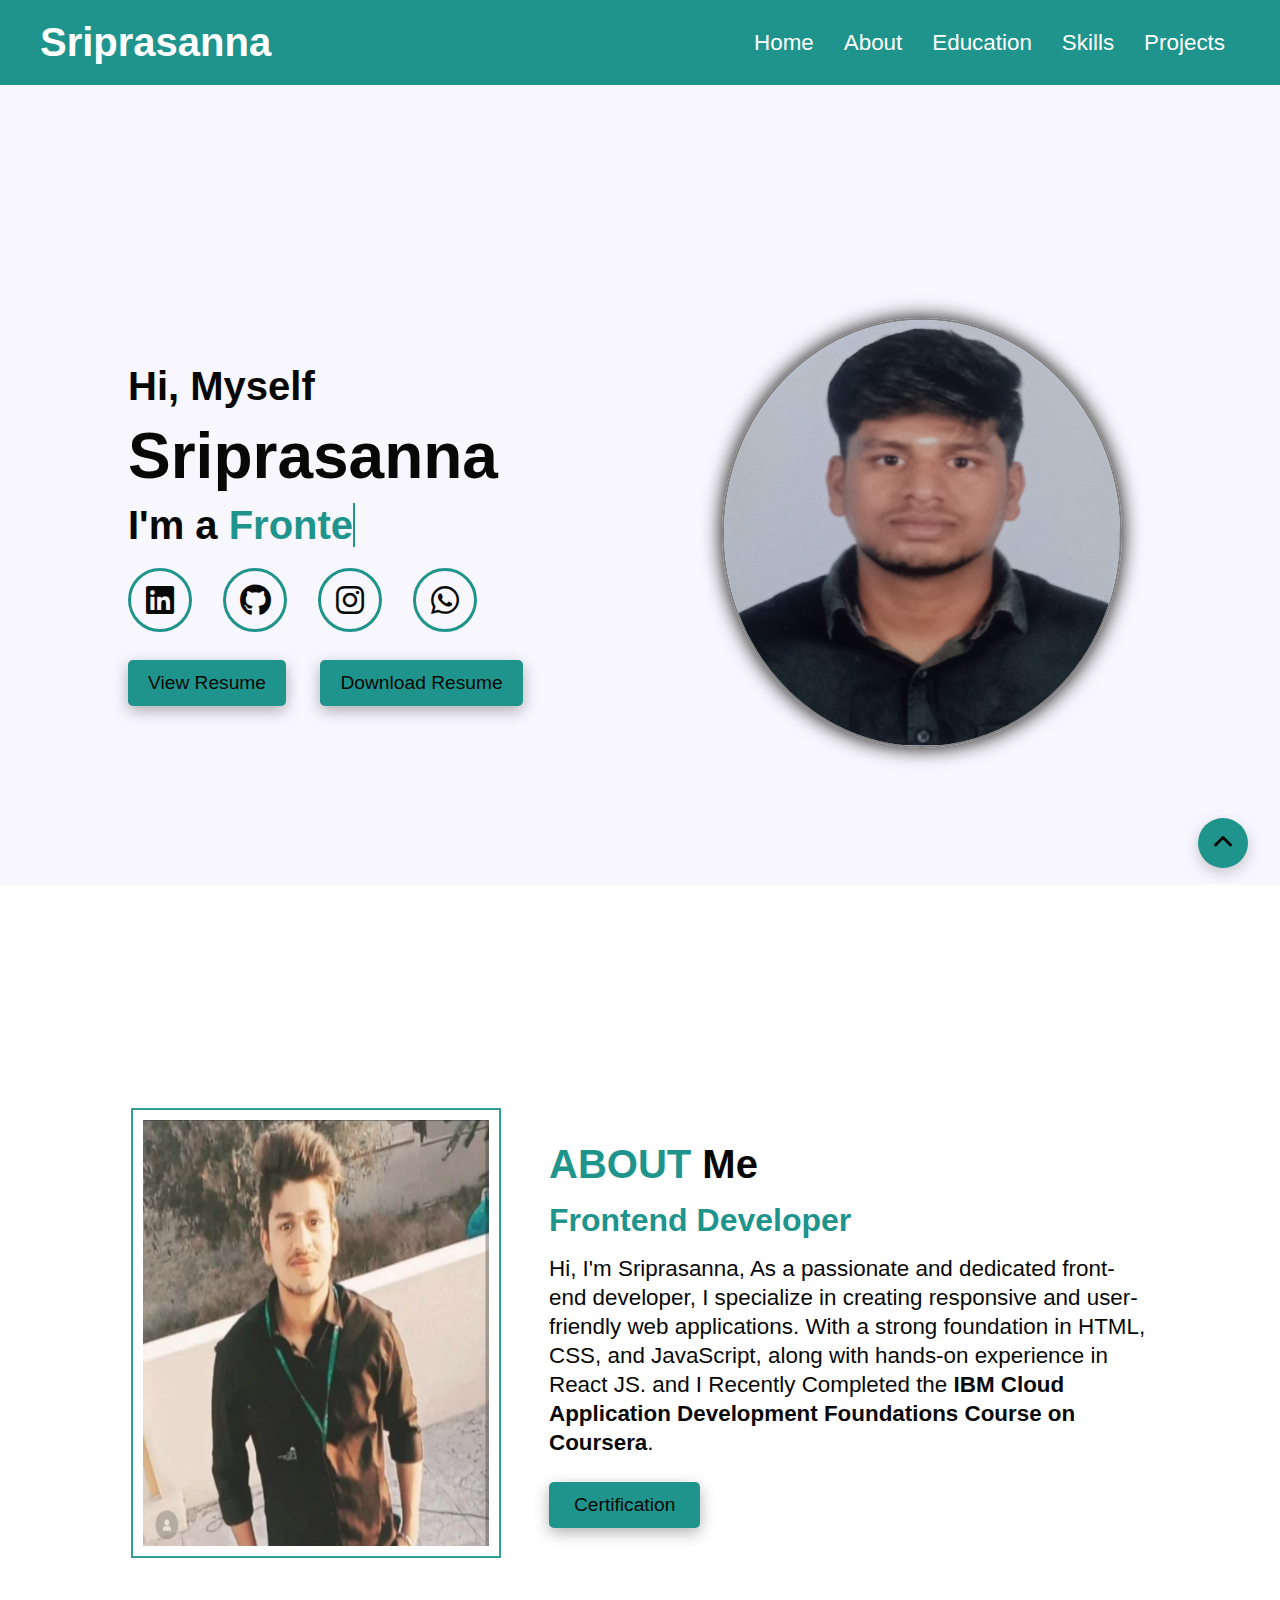
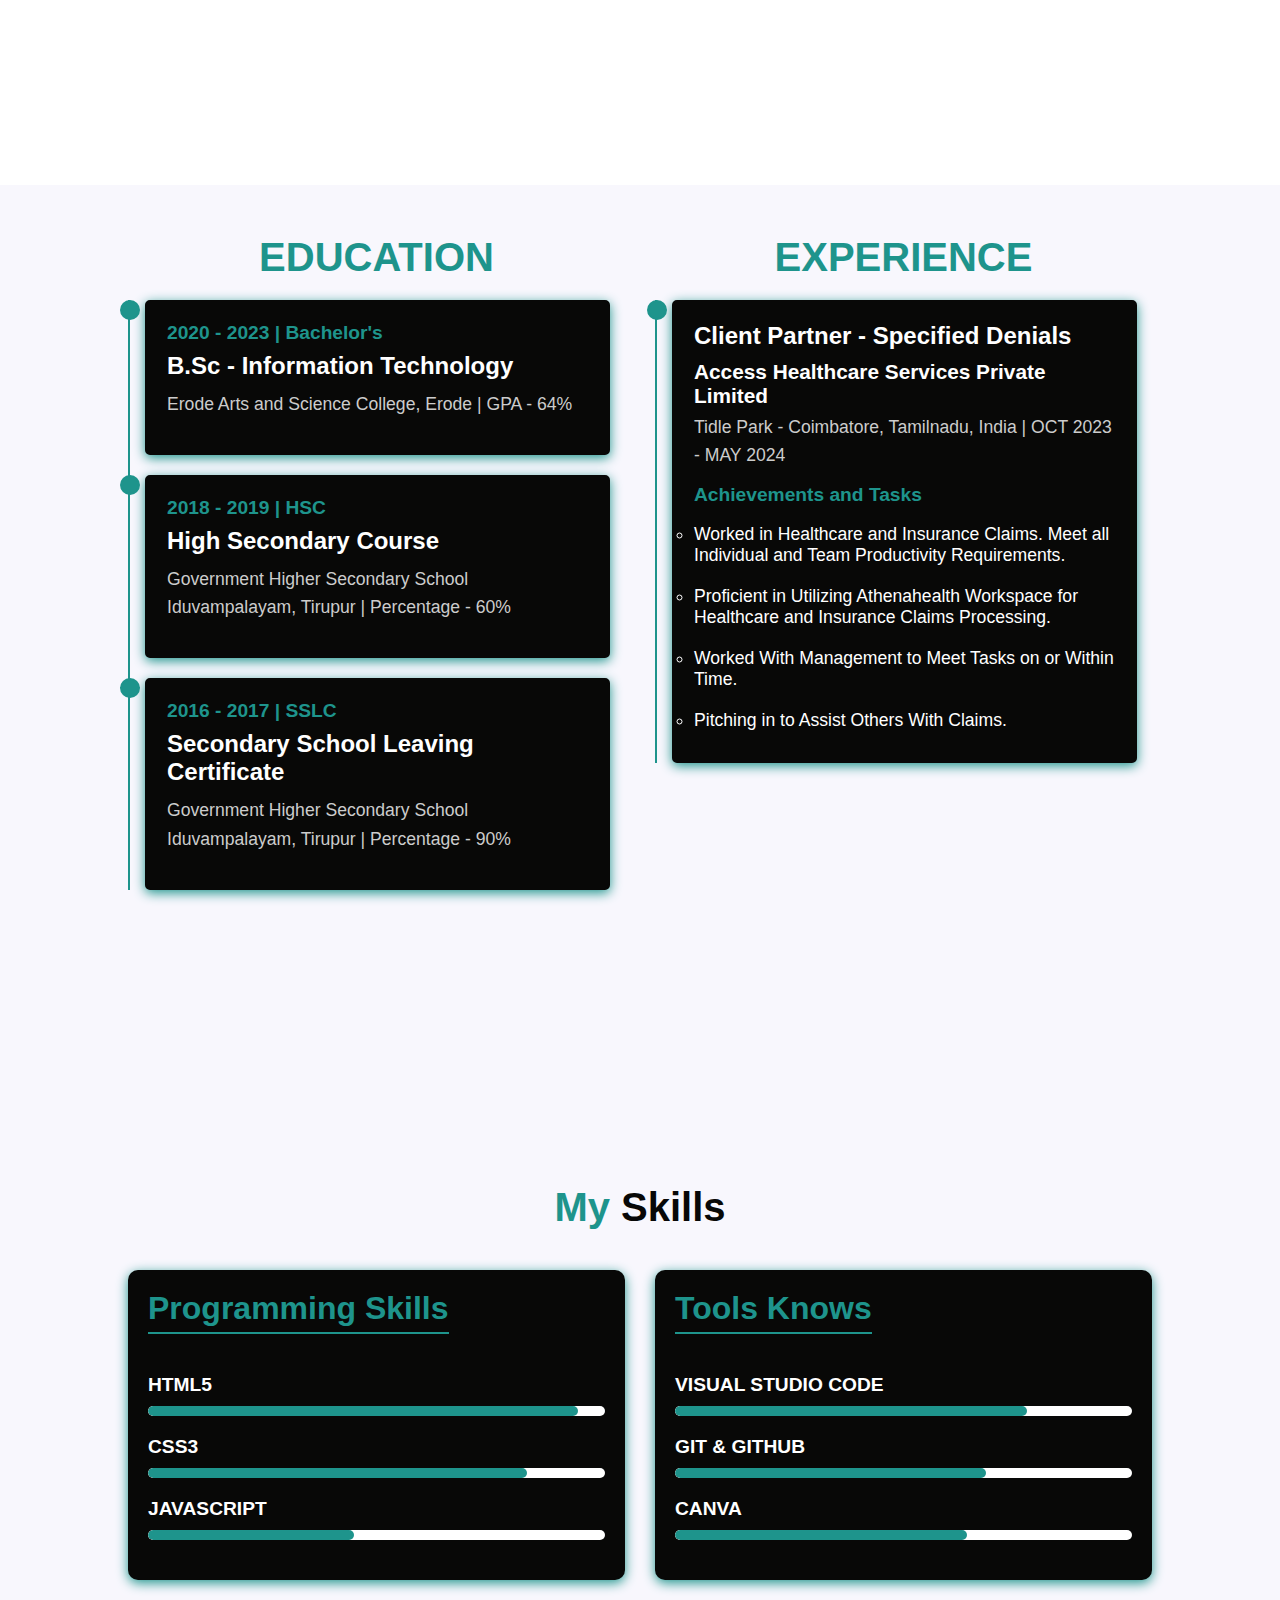
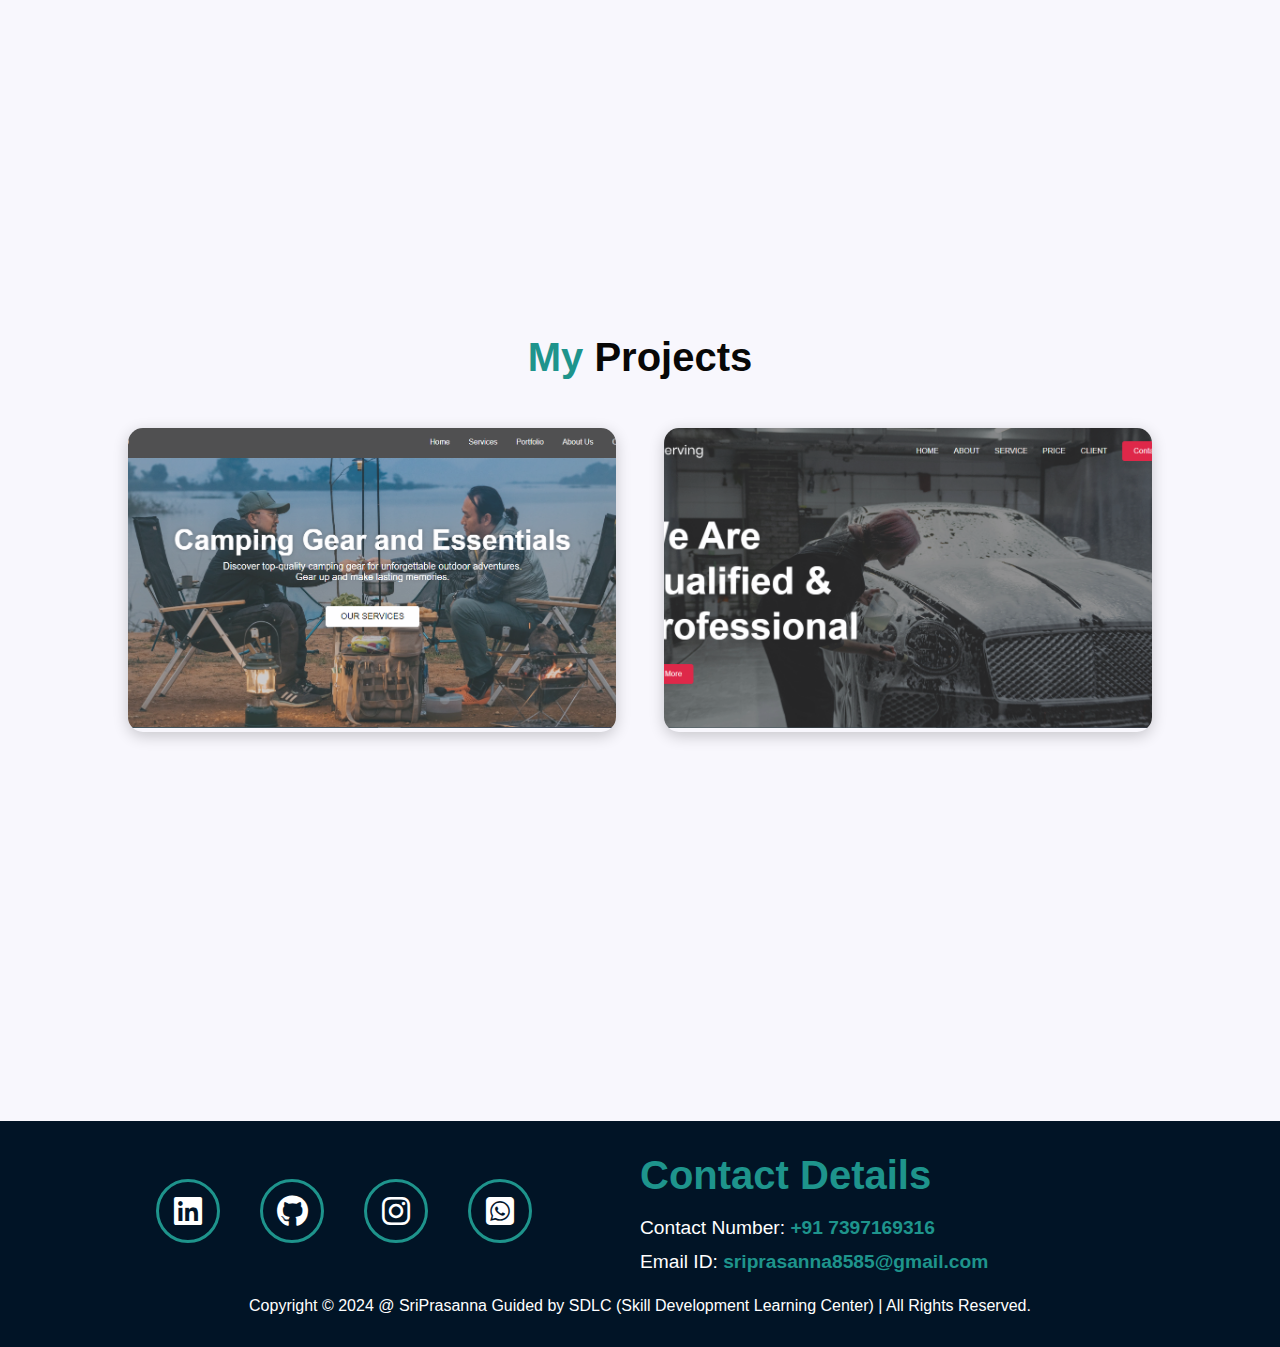
<file: index.html>
<!DOCTYPE html>
<html lang="en">

<head>
    <meta charset="UTF-8">
    <meta name="viewport" content="width=device-width, initial-scale=1.0">
    <title>Personal Portfolio</title>
    <link rel="stylesheet" href="./CSS3/style.css">
    <link rel="stylesheet" href="https://cdnjs.cloudflare.com/ajax/libs/font-awesome/6.6.0/css/all.min.css">
</head>

<body>
    <!-- Header Section -->
    <nav class="navbar">
        <div class="logo">Sriprasanna</div>
        <div class="menu-toggle" id="mobile-menu">
            <span class="bar"></span>
            <span class="bar"></span>
            <span class="bar"></span>
        </div>
        <ul class="nav-list" id="nav-list">
            <li><a href="#home">Home</a></li>
            <li><a href="#about">About</a></li>
            <li><a href="#education">Education</a></li>
            <li><a href="#skills">Skills</a></li>
            <li><a href="#projects">Projects</a></li>
        </ul>
    </nav>


    <!-- Home Section -->
    <section class="home" id="home">
        <div class="home-content">
            <h3>Hi, Myself</h3>
            <h1>Sriprasanna</h1>
            <h3>I'm a <span id="role"></span></h3>

            <!-- Social Media Icons -->
            <div class="social-media">
                <a href="https://www.linkedin.com/in/prasanna85/" target="_blank">
                    <i class="fa-brands fa-linkedin"></i>
                </a>
                <a href="https://github.com/tronkrish/" target="_blank">
                    <i class="fa-brands fa-github"></i>
                </a>
                <a href="https://www.instagram.com/_tron_krish_/" target="_blank">
                    <i class="fa-brands fa-instagram"></i>
                </a>
                <a href="https://web.whatsapp.com/" target="_blank">
                    <i class="fa-brands fa-whatsapp"></i>
                </a>
            </div>

            <a href="./CSS3/Front-End Developer.pdf" class="btn" target="_blank">View Resume</a>
            <a href="./CSS3/Front-End Developer.pdf" class="btn" target="_blank" download id="btnss">Download Resume</a>

        </div>

        <div class="home-img">
            <img src="./CSS3/image2.jpeg" alt="Profile Picture">
        </div>
    </section>

    <!-- About Section -->
    <section class="about" id="about">
        <div class="about-img">
            <img src="./CSS3/image1.jpeg" alt="Profile Image">
        </div>

        <div class="about-content">
            <h2 class="heading">ABOUT <span>Me</span></h2>
            <h3>Frontend Developer</h3>
            <p>
                Hi, I'm Sriprasanna, As a passionate and dedicated front-end developer, I specialize in creating
                responsive and user-friendly web applications. With a strong foundation in HTML, CSS, and JavaScript,
                along with hands-on experience in React JS. and I Recently Completed the <b>IBM Cloud Application Development Foundations Course on Coursera</b>.
            </p>
            <a href="https://www.credly.com/badges/7228fc24-bd98-495f-b2e7-82e15cb1e136/whatsapp" class="btn">Certification</a>
        </div>
    </section>


    <!-- Education Section -->
    <section class="education" id="education">
        <main class="row">
            <!-- Education Column -->
            <div class="col">
                <header class="title">
                    <h2>EDUCATION</h2>
                </header>
                <div class="content">

                    <div class="box">
                        <h4>2020 - 2023 | Bachelor's</h4>
                        <h3>B.Sc - Information Technology</h3>
                        <p>Erode Arts and Science College, Erode | GPA - 64%</p>
                    </div>
                  
                    <div class="box">
                        <h4>2018 - 2019 | HSC</h4>
                        <h3>High Secondary Course</h3>
                        <p>Government Higher Secondary School Iduvampalayam, Tirupur | Percentage - 60%</p>
                    </div>
                    
                    <div class="box">
                        <h4>2016 - 2017 | SSLC</h4>
                        <h3>Secondary School Leaving Certificate</h3>
                        <p>Government Higher Secondary School Iduvampalayam, Tirupur | Percentage - 90%</p>
                    </div>
                    
                </div>
            </div>

            <!-- Experience Column -->
            <div class="col">
                <header class="title">
                    <h2>EXPERIENCE</h2>
                </header>
                <div class="content">
                    <div class="box">
                        <h2>Client Partner - Specified Denials</h2>
                        <h3 class="office">Access Healthcare Services Private Limited</h3>
                        <p>Tidle Park - Coimbatore, Tamilnadu, India | OCT 2023 - MAY 2024</p>
                        <h4 class="tasks">Achievements and Tasks</h4>
                        <ul>
                            <li>Worked in Healthcare and Insurance Claims. Meet all Individual and Team Productivity
                                Requirements.</li>
                            <li>Proficient in Utilizing Athenahealth Workspace for Healthcare and Insurance Claims
                                Processing.</li>
                            <li>Worked With Management to Meet Tasks on or Within Time.</li>
                            <li>Pitching in to Assist Others With Claims.</li>
                        </ul>
                    </div>
                </div>
            </div>
        </main>
    </section>

    <!-- Skills Section -->
    <section class="skills" id="skills">
        <h2 class="heading">My <span>Skills</span></h2>
        <div class="row">
            <!-- Programming Skills -->
            <div class="col">
                <div class="sub-title">
                    <h2>Programming Skills</h2>
                </div>
                <div class="skills-container">
                    <div class="skill">
                        <div class="subject">HTML5</div>
                        <div class="progress-bar" value="94%">
                            <div class="progress-line" style="max-width: 94%"></div>
                        </div>
                    </div>
                    <div class="skill">
                        <div class="subject">CSS3</div>
                        <div class="progress-bar" value="83%">
                            <div class="progress-line" style="max-width: 83%"></div>
                        </div>
                    </div>
                    <div class="skill">
                        <div class="subject">JavaScript</div>
                        <div class="progress-bar" value="45%">
                            <div class="progress-line" style="max-width: 45%"></div>
                        </div>
                    </div>
                </div>
            </div>

            <!-- Tools Skills -->
            <div class="col">
                <div class="sub-title">
                    <h2>Tools Knows</h2>
                </div>
                <div class="skills-container">
                    <div class="skill">
                        <div class="subject">Visual Studio Code</div>
                        <div class="progress-bar" value="77%">
                            <div class="progress-line" style="max-width: 77%"></div>
                        </div>
                    </div>
                    <div class="skill">
                        <div class="subject">Git & GitHub</div>
                        <div class="progress-bar" value="68%">
                            <div class="progress-line" style="max-width: 68%"></div>
                        </div>
                    </div>
                    <div class="skill">
                        <div class="subject">Canva</div>
                        <div class="progress-bar" value="64%">
                            <div class="progress-line" style="max-width: 64%"></div>
                        </div>
                    </div>
                </div>
            </div>
        </div>
    </section>


    <!-- Project Section -->
    <section class="project" id="projects">
        <h2 class="heading">My <span>Projects</span></h2>
        <div class="project-container">
            <!-- Project 1 -->
            <div class="project-box">
                <img src="./CSS3/First Project.png" alt="Camping Gear Website">
                <div class="project-layer">
                    <a href="https://tronkrish.github.io/Camping-Website/">Camping Gear Website</a>
                    <p>This responsive website showcases a variety of camping gear. Built with HTML and CSS, it focuses
                        on mobile responsiveness, ensuring great visuals across devices of all sizes. Features include
                        an intuitive layout and user-friendly navigation.</p>
                </div>
            </div>

            <!-- Project 2 -->
            <div class="project-box">
                <img src="./CSS3/Third Project.png" alt="Doorstep Car Wash">
                <div class="project-layer">
                    <a href="https://tronkrish.github.io/Doorstep-Car-Wash/">Doorstep Car Wash</a>
                    <p>This project is a responsive landing page for a doorstep car washing service. Using HTML, CSS,
                        and JavaScript, the design ensures intuitive navigation and accessibility on desktops, tablets,
                        and mobile phones.</p>
                </div>
            </div>
        </div>
    </section>

    <!-- Footer Section -->
    <footer class="footer">
        <!-- Social Media Icons -->
        <div class="social-media">
            <a href="https://www.linkedin.com/in/prasanna85/" target="_blank"><i class="fa-brands fa-linkedin"></i></a>
            <a href="https://github.com/tronkrish/" target="_blank"><i class="fa-brands fa-github"></i></a>
            <a href="https://www.instagram.com/_tron_krish_/" target="_blank"><i class="fa-brands fa-instagram"></i></a>
            <a href="https://web.whatsapp.com/" target="_blank"><i class="fa-brands fa-square-whatsapp"></i></a>
        </div>

        <!-- Contact Details -->
        <div class="details">
            <h3>Contact Details</h3>
            <p>Contact Number: <span>+91 7397169316</span></p>
            <p>Email ID: <span>sriprasanna8585@gmail.com</span></p>
        </div>

        <!-- Footer Text -->
        <div class="footer-text">
            <p>Copyright &copy; 2024 @ SriPrasanna Guided by SDLC (Skill Development Learning Center) | All Rights
                Reserved.</p>
        </div>

        <!-- Back to Top Button -->
        <div class="footer-icontop">
            <a href="#home"><i class="fa-solid fa-angle-up"></i></a>
        </div>
    </footer>


    <script>
        // JavaScript to toggle the mobile menu
        const mobileMenu = document.getElementById('mobile-menu');
        const navList = document.getElementById('nav-list');

        mobileMenu.addEventListener('click', () => {
            navList.classList.toggle('active');
        });


        const roles = ["Frontend Developer", "MERN Stack Developer", "Web Designer"];
        let index = 0;
        let charIndex = 0;
        const typingSpeed = 150; // Typing speed in milliseconds
        const deletingSpeed = 100; // Deleting speed in milliseconds
        const delayBetweenRoles = 1500; // Delay before switching roles
        const roleElement = document.getElementById("role");

        function typeRole() {
            if (charIndex < roles[index].length) {
                roleElement.textContent += roles[index].charAt(charIndex);
                charIndex++;
                setTimeout(typeRole, typingSpeed);
            } else {
                setTimeout(deleteRole, delayBetweenRoles);
            }
        }

        function deleteRole() {
            if (charIndex > 0) {
                roleElement.textContent = roles[index].substring(0, charIndex - 1);
                charIndex--;
                setTimeout(deleteRole, deletingSpeed);
            } else {
                index = (index + 1) % roles.length; // Move to the next role
                setTimeout(typeRole, typingSpeed);
            }
        }

        // Start the animation
        typeRole();
    </script>

</body>

</html>
</file>
<file: CSS3/style.css>
* {
    margin: 0;
    padding: 0;
    box-sizing: border-box;
    font-family: 'poppins', sans-serif;
    text-decoration: none;
    border: none;
    outline: none;
}

:root {
    --bg-color: #080807;
    --scd-bg-color: #011426;
    --text-color: #fff;
    --main-color: #1e948c;
    --extra-light: #f8f7fd;
    --white: #ffffff;
}

html {
    overflow-x: hidden;
    scroll-behavior: smooth;
}

body {
    background-color: var(--extra-light);
    color: var(--bg-color);
}

section {
    height: 100vh;
    padding: 10rem 9% 2rem;
}

/* Navbar Styling */
.navbar {
    display: flex;
    justify-content: space-between;
    align-items: center;
    padding: 20px 40px;
    background-color: var(--main-color);
    color: var(--text-color);
    position: sticky;
    top: 0;
    z-index: 1000;
}

.logo {
    font-size: 2.5rem;
    font-weight: bold;
    color: var(--text-color);
}

.logo:hover{
    cursor: pointer;
    color: var(--bg-color);
}

.nav-list {
    display: flex;
    list-style-type: none;
    margin: 0;
}

.nav-list li {
    margin: 0 15px;
}

.nav-list a {
    text-decoration: none;
    color: var(--text-color);
    font-size: 1.4rem;
    transition: color 0.3s ease;
}

.nav-list a:hover {
    color: var(--bg-color);
}

/* Mobile Menu Toggle */
.menu-toggle {
    display: none;
    flex-direction: column;
    cursor: pointer;
}

.bar {
    background-color: var(--text-color);
    height: 3px;
    width: 25px;
    margin: 3px 0;
}

/* Home Section */
.home {
    display: flex;
    justify-content: space-between;
    align-items: center;
    padding: 50px 10%;
    background-color: var(--extra-light);
    color: var(--bg-color);
}

.home-content {
    flex: 1;
    max-width: 50%;
}

.home-content h3 {
    font-size: 2.5rem;
    color: var(--bg-color);
}

.home-content h1 {
    font-size: 4rem;
    margin: 10px 0;
    color: var(--bg-color);
}

.home-content span {
    color: var(--main-color);
    font-weight: bold;
}

#role {
    /* display: inline-block; */
    color: var(--main-color);
    font-weight: bold;
    overflow: hidden;
    /* Ensures text stays within bounds */
    border-right: 2px solid var(--main-color);
    /* Adds a blinking cursor */
    white-space: nowrap;
    animation: blink 0.7s step-end infinite;
    /* Cursor blinking effect */
}

@keyframes blink {
    50% {
        border-color: transparent;
    }
}

.social-media {
    margin: 20px 0;
    display: flex;
    gap: 15px;
}

.social-media a {
    display: inline-flex;
    justify-content: center;
    align-items: center;
    width: 4rem;
    height: 4rem;
    background: transparent;
    border: .2rem solid var(--main-color);
    border-radius: 50%;
    font-size: 2rem;
    color: var(--bg-color);
    margin: 0 1rem 0.5rem 0;
    transition: .5s ease;
}

.social-media a:hover {
    background-color: var(--main-color);
    color: var(--scd-bg-color);
    box-shadow: 0 0 1rem var(--main-color);
}

#btnss{
    margin-left: 30px;
}

.btn {
    display: inline-block;
    padding: 12px 20px;
    color: var(--bg-color);
    background-color: var(--main-color);
    border-radius: 5px;
    text-decoration: none;
    font-size: 1.2rem;
    transition: all 0.3s ease;
    box-shadow: 0 5px 15px rgba(0, 0, 0, 0.3);
}

.btn:hover {
    background-color: #1b7e78;
    transform: translateY(-5px);
}

/* Profile Image Styling */
.home-img {
    flex: 1;
    max-width: 45%;
    text-align: center;
}

.home-img img {
    width: 400px;
    height: 430px;
    border-radius: 50%;
    border: 2px solid gray;
    box-shadow: 0 0 20px var(--bg-color);
    /* animation: floatimage 4s ease-in-out infinite; */
}

/* @keyframes floatimage {
    0% {
        transform: translateY(0);
    }

    50% {
        transform: translateY(-2.4rem);
    }

    100% {
        transform: translateY(0);
    }
} */

/* About Section */
.about {
    display: flex;
    justify-content: center;
    align-items: center;
    gap: 3rem;
    background-color: var(--text-color);
    padding: 50px 10%;
    margin-top: -100px;
}

.about-img img {
    height: 450px;
    width: 370px;
    /* border-radius: 5px; */
    padding: 10px;
    border: 2px solid var(--main-color);
    /* box-shadow: 0 10px 25px var(--bg-color); */
    transition: transform 0.3s ease, box-shadow 0.3s ease;
    opacity: 0.9;
}

.about-img img:hover {
    transform: scale(1.05);
    box-shadow: 0 15px 30px rgba(30, 148, 140, 0.8);
}

.about-content {
    flex: 1;
    max-width: 600px;
    text-align: left;
}

.about-content h2 {
    font-size: 2.5rem;
    color: var(--main-color);
    margin-bottom: 15px;
}

.about-content h2 span {
    color: var(--bg-color);
}

.about-content h3 {
    font-size: 2rem;
    color: var(--main-color);
    margin-bottom: 15px;
}

.about-content p {
    font-size: 1.4rem;
    color: var(--bg-color);
    margin-bottom: 25px;
    line-height: 1.3;
}

.about-content .btn {
    display: inline-block;
    padding: 12px 25px;
    background-color: var(--main-color);
    color: var(--bg-color);
    border-radius: 5px;
    text-decoration: none;
    font-size: 1.2rem;
    transition: all 0.3s ease;
}

.about-content .btn:hover {
    background-color: #1b7e78;
    transform: translateY(-5px);
}

/* Education Section */
.education {
    width: 100%;
    padding: 50px 10%;
    background-color: var(--extra-light);
}

.education .row {
    display: grid;
    grid-template-columns: repeat(auto-fit, minmax(300px, 1fr));
    gap: 30px;
}

.col .title {
    color: var(--main-color);
    padding-bottom: 20px;
}

.title h2 {
    font-size: 2.5rem;
    text-align: center;
}

.col .content {
    padding: 0 15px;
    border-left: 2px solid var(--main-color);
    /* border-radius: 5px; */
}

.col .content .box {
    position: relative;
    padding: 20px;
    border: 2px solid var(--bg-color);
    cursor: pointer;
    transition: all 0.4s;
    margin-bottom: 20px;
    box-shadow: 0 3px 12px 0px var(--main-color);
    background-color: var(--bg-color);
    border-radius: 5px;
}

.col .content .box:hover {
    transform: scale(1.03);
    box-shadow: 0 8px 16px 0px rgba(30, 148, 140, 0.5);
}

.col .content .box::before {
    content: '';
    position: absolute;
    width: 16px;
    height: 16px;
    border-radius: 50%;
    right: calc(100% + 7px);
    top: -2px;
    background-color: var(--main-color);
    border: 2px solid var(--main-color);
}

.box h4 {
    font-size: 1.2rem;
    color: var(--main-color);
    margin-bottom: 8px;
}

.box h2,
.box h3 {
    font-size: 1.5rem;
    color: #fff;
    margin-bottom: 10px;
}

.box .office {
    font-size: 1.3rem;
    color: var(--text-color);
    margin-bottom: 5px;
}

.box p {
    line-height: 1.6;
    font-size: 1.1rem;
    margin-bottom: 15px;
    color: #ccc;
}

.box ul li {
    list-style: circle;
    font-size: 1.1rem;
    padding: 10px 0;
    color: var(--text-color);
}

/* Skills Section */
.skills {
    width: 100%;
    padding: 50px 10%;
    background-color: var(--extra-light);
    margin-top: 50px;
}

.skills h2 {
    font-size: 2.5rem;
    color: var(--main-color);
    text-align: center;
    margin-bottom: 30px;
}

.skills h2 span {
    color: var(--bg-color);
}

.skills .row {
    display: grid;
    grid-template-columns: repeat(auto-fit, minmax(300px, 1fr));
    gap: 30px;
    margin-top: 40px;
}

.skills .col {
    background-color: var(--bg-color);
    border-radius: 10px;
    padding: 20px;
    box-shadow: 0 3px 12px 0px var(--main-color);
    transition: transform 0.3s ease;
}

.skills .col:hover {
    transform: translateY(-5px);
}

.sub-title h2 {
    color: var(--main-color);
    font-size: 2rem;
    margin-bottom: 20px;
    text-align: center;
    border-bottom: 2px solid var(--main-color);
    display: inline-block;
    padding-bottom: 5px;
}

.skills-container {
    margin-top: 20px;
}

.skill {
    margin-bottom: 20px;
}

.subject {
    font-size: 1.2rem;
    font-weight: bold;
    color: var(--text-color);
    text-transform: uppercase;
    margin-bottom: 10px;
}

.progress-bar {
    position: relative;
    width: 100%;
    height: 10px;
    background-color: #fff;
    border-radius: 10px;
    overflow: hidden;
}

.progress-bar::after {
    content: attr(value);
    position: absolute;
    top: -25px;
    right: 0;
    font-size: 0.9rem;
    color: #fff;
}

.progress-line {
    height: 100%;
    background-color: var(--main-color);
    border-radius: 10px;
    transition: width 0.4s ease-in-out;
}

/* Project Section */
.project {
    background-color: var(--extra-light);
    padding: 50px 10%;
    margin-top: -150px;
}

.project h2 {
    margin-bottom: 3rem;
    font-size: 2.5rem;
    color: var(--main-color);
    text-align: center;
}

.project h2 span {
    color: var(--bg-color);
}

.project-container {
    display: grid;
    grid-template-columns: repeat(auto-fit, minmax(280px, 1fr));
    gap: 3rem;
}

.project-box {
    position: relative;
    border-radius: 15px;
    box-shadow: 0 4px 15px rgba(0, 0, 0, 0.2);
    overflow: hidden;
    transition: transform 0.4s ease;
}

.project-box:hover {
    transform: translateY(-10px);
}

.project-box img {
    width: 100%;
    height: 300px;
    object-fit: cover;
    transition: transform 0.5s ease, opacity 0.5s ease;
    opacity: 0.85;
}

.project-box:hover img {
    transform: scale(1.1);
    opacity: 1;
}

.project-layer {
    position: absolute;
    bottom: 0;
    left: 0;
    background: linear-gradient(to bottom, rgba(12, 12, 12, 0.1), rgba(0, 0, 0, 0.8));
    width: 100%;
    padding: 1.5rem;
    text-align: center;
    transform: translateY(100%);
    transition: transform 0.4s ease;
    color: var(--bg-color);
}

.project-box:hover .project-layer {
    transform: translateY(0);
}

.project-layer a {
    font-size: 1.5rem;
    color: var(--text-color);
    font-weight: bold;
    text-decoration: none;
    margin-bottom: 10px;
    display: inline-block;
    border-bottom: 2px solid var(--main-color);
    transition: color 0.3s ease, border-bottom-color 0.3s ease;
}

.project-layer a:hover {
    color: var(--main-color);
    border-bottom-color: var(--text-color);
}

.project-layer p {
    font-size: 1rem;
    line-height: 1.5;
    color: var(--text-color);
    margin-top: 10px;
}



/* Footer Section */
.footer {
    display: grid;
    grid-template-columns: 1fr 1fr;
    grid-template-areas:
        "social details"
        "text text";
    background: var(--scd-bg-color);
    padding: 2rem 5%;
    color: var(--text-color);
    align-items: center;
    margin-top: -5%;
}

.footer .social-media {
    grid-area: social;
    display: flex;
    justify-content: center;
    gap: 1.5rem;
    margin-bottom: 1.5rem;
}

.footer .social-media a {
    font-size: 2rem;
    color: var(--text-color);
    transition: color 0.3s;
}

.footer .social-media a:hover {
    background-color: var(--main-color);
    color: var(--scd-bg-color);
    box-shadow: 0 0 1rem var(--main-color);}

.footer .details {
    grid-area: details;
    text-align: left;
}

.footer .details h3 {
    font-size: 2.5rem;
    color: var(--main-color);
    margin-bottom: 1rem;
}

.footer .details p {
    font-size: 1.2rem;
    line-height: 1.5;
    margin: 0.3rem 0;
}

.footer .details span {
    color: var(--main-color);
    font-weight: bold;
    cursor: pointer;
}

.footer .footer-text {
    grid-area: text;
    text-align: center;
    margin-top: 1rem;
    font-size: 1rem;
    color: var(--text-color);
}

.footer .footer-text p {
    margin: 0;
}

.footer .footer-icontop {
    position: fixed;
    bottom: 2rem;
    right: 2rem;
    background: var(--main-color);
    border-radius: 50%;
    display: flex;
    align-items: center;
    justify-content: center;
    width: 50px;
    height: 50px;
    box-shadow: 0 5px 15px rgba(0, 0, 0, 0.2);
    cursor: pointer;
    transition: transform 0.3s, box-shadow 0.3s;
}

.footer .footer-icontop a {
    color: var(--bg-color);
    font-size: 1.5rem;
}

.footer .footer-icontop:hover {
    transform: translateY(-5px);
    box-shadow: 0 8px 20px rgba(0, 0, 0, 0.3);
}




/* Media Query */

@media all and(max-width: 1200px) {
    html {
        font-size: 55%;
    }
}

@media (max-width: 1024px) {
    .home {
        flex-direction: column;
        text-align: center;
    }

    .home-content {
        max-width: 100%;
    }

    .home-img {
        margin-top: 60px;
        max-width: 100%;
    }

    .home-img img {
        width: 350px;
        height: 350px;
    }

    .about {
        flex-direction: column;
        text-align: center;
        gap: 2rem;
    }

    .about-img img {
        height: 400px;
        width: 300px;
        margin-top: 100px;
    }

    .about-content h2 {
        font-size: 2.2rem;
    }

    .about-content h3 {
        font-size: 1.8rem;
    }

    .about-content p {
        font-size: 1.4rem;
    }

    .education {
        padding: 30px 5%;
        margin-top: 50px;
    }

    .title h2 {
        font-size: 2rem;
    }

    .box h4 {
        font-size: 1.1rem;
    }

    .box h2,
    .box h3 {
        font-size: 1.3rem;
    }

    .box p,
    .box ul li {
        font-size: 1rem;
    }
    .skills{
        margin-top: -10%;
    }

    .project{
        margin-top: -35%;
    }

    .footer{
        margin-top: -25%;
    }

}

/* @media all and (max-width: 991px) {

    section {
        padding: 10rem 1%;
    }

    .project {
        padding-bottom: 7rem;
    }

    .contact {
        min-height: auto;
    }

    .footer {
        padding: 2rem 3%;
    }
} */

/* Responsive Navbar */
@media (max-width: 768px) {
    .menu-toggle {
        display: flex;
    }

    .nav-list {
        display: none;
        flex-direction: column;
        position: absolute;
        top: 100%;
        right: 0;
        width: 100%;
        background-color: var(--main-color);
        padding: 10px 0;
        text-align: center;
    }

    .nav-list.active {
        display: flex;
    }

    .nav-list li {
        margin: 10px 0;
    }

    .home-content h3 {
        font-size: 2rem;
    }

    .home-content h1 {
        font-size: 3rem;
    }

    .btn {
        font-size: 1rem;
        padding: 10px 15px;
    }

    .home-img img {
        margin-top: 20%;
        width: 350px;
        height: 350px;
    }

    .about-content h2 {
        font-size: 2rem;
    }

    .about-content h3 {
        font-size: 1.6rem;
    }

    .about-content p {
        font-size: 1.2rem;
    }

    .about-img img {
        height: 350px;
        width: 300px;
        animation: none;
    }

    .row {
        grid-template-columns: 1fr;
    }

    .title h2 {
        font-size: 1.8rem;
    }

    .box h4 {
        font-size: 1rem;
    }

    .box h2,
    .box h3 {
        font-size: 1.2rem;
    }

    .box p,
    .box ul li {
        font-size: 0.9rem;
    }

    .skills{
        margin-top: 25%;
    }

    .skills h2 {
        font-size: 2rem;
    }

    .sub-title h2 {
        font-size: 1.8rem;
    }

    .subject {
        font-size: 1rem;
    }

    .project{
        margin-top: -10%;
    }

    .progress-bar::after {
        font-size: 0.8rem;
    }

    .project h2 {
        font-size: 2rem;
    }

    .project-container {
        gap: 1.5rem;
    }

    .project-box img {
        height: 200px;
    }

    .project-layer a {
        font-size: 1.3rem;
    }

    .project-layer p {
        font-size: 0.9rem;
    }

    .footer {
        grid-template-columns: 1fr;
        grid-template-areas:
            "social"
            "details"
            "text";
        text-align: center;
    }

    .footer .details {
        text-align: center;
        margin-top: 1.5rem;
    }

}

@media all and (max-width: 600px) {
    .skills{
        margin-top: 250px;
    }
}

@media (max-width: 480px) {
    .home-content h3 {
        font-size: 1.5rem;
    }

    .home-content h1 {
        font-size: 2.5rem;
    }

    .btn {
        font-size: 0.9rem;
        padding: 8px 12px;
    }

    .home-img img {
        width: 310px;
        height: 350px;
        margin-top: -70px;
    }

    .about-content h2 {
        font-size: 1.8rem;
    }

    .about-content h3 {
        font-size: 1.5rem;
    }

    .about-content p {
        font-size: 1.1rem;
    }

    .about-img img {
        height: 400px;
        width: 300px;
        margin-top: 100px;
    }

    .about-content .btn {
        font-size: 1rem;
        padding: 10px 20px;
    }

    .title h2 {
        font-size: 1.5rem;
    }

    .box h4 {
        font-size: 0.9rem;
    }

    .box h2,
    .box h3 {
        font-size: 1rem;
    }

    .box p,
    .box ul li {
        font-size: 0.8rem;
    }

    .skills h2 {
        font-size: 1.8rem;
    }

    .sub-title h2 {
        font-size: 1.6rem;
    }

    .subject {
        font-size: 0.9rem;
    }

    .project{
        margin-top: -100px;
    }

    .progress-bar::after {
        font-size: 0.7rem;
    }

    .project h2 {
        font-size: 1.8rem;
    }

    .project-layer a {
        font-size: 1.1rem;
    }

    .project-layer p {
        font-size: 0.85rem;
    }

    .contact form .input-box input {
        width: 100%;
    }

    .footer{
        margin-top: -150px;
    }

    .footer .social-media a {
        font-size: 1.5rem;
    }

    .footer .details h3 {
        font-size: 1.5rem;
    }

    .footer .details p {
        font-size: 0.9rem;
    }

    .footer .footer-text {
        font-size: 0.9rem;
    }

    .footer .footer-icontop {
        width: 40px;
        height: 40px;
    }

    .footer .footer-icontop a {
        font-size: 1.2rem;
    }
}

@media screen and (max-width: 400px){
    .about-img img{
        margin-top: 50px;
    }
}
</file>
